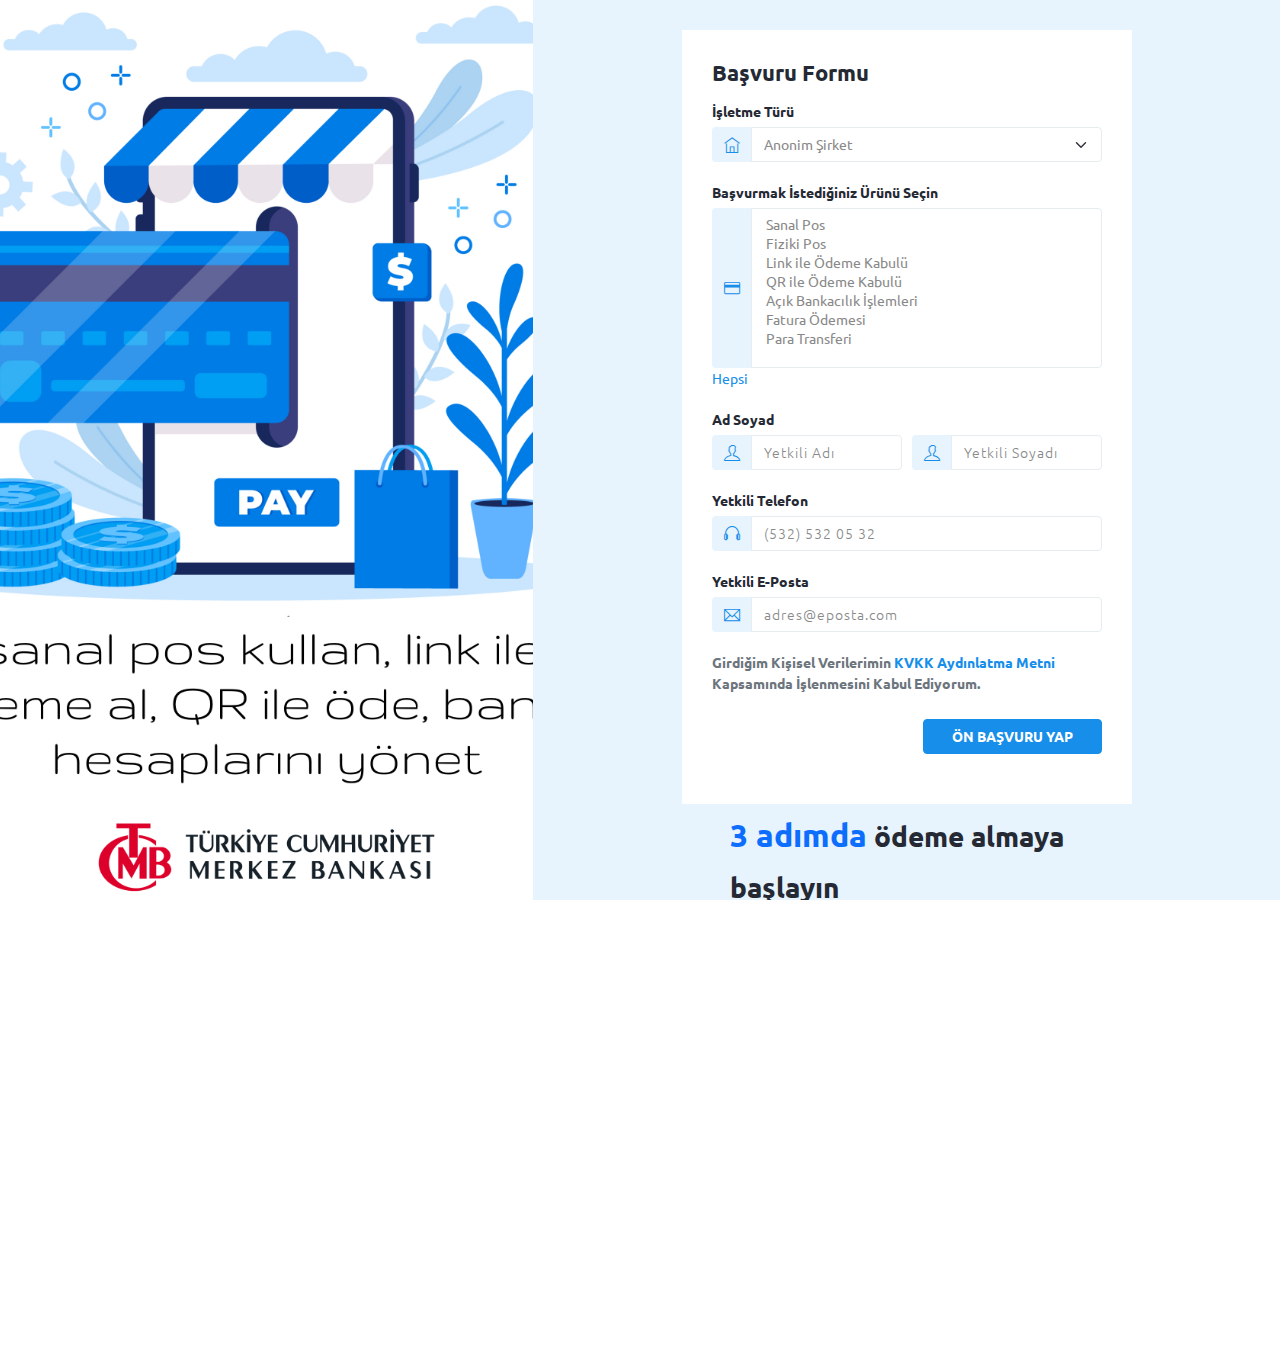
<file: index.html>
<!DOCTYPE html>
<html lang="en">
  <head>
    <meta http-equiv="Content-Type" content="text/html; charset=UTF-8">
    <meta http-equiv="X-UA-Compatible" content="IE=edge">
    <meta name="viewport" content="width=device-width, initial-scale=1.0">
    <meta name="description" content="Sunduğumuz ödeme hizmetlerinden faydalanmak isteyen işletmeleri bizimle tanışmaya davet ediyoruz.">
    <meta name="keywords" content="ödeme, payment, sanal pos, pos, alışveriş, kredi kartı, virtual pos, fatura, temsilci, işyeri, merchant, üye, bkm, mastercard, visa, troy">
    <title>Başvuru</title>

<link rel="icon" href="./index_files/img/favicon.ico" type="image/x-icon">
<link rel="shortcut icon" href="./index_files/img/favicon.ico"/>
<!--link rel="mask-icon" href="./index_files/img/maskable_icon.png" color="#242424"//-->
	
    <!-- Google font-->
    <link rel="preconnect" href="https://fonts.googleapis.com/">
    <link href="https://fonts.googleapis.com/css2?family=Ubuntu:ital,wght@0,300;0,400;0,500;0,700;1,300;1,400;1,500;1,700&display=swap" rel="stylesheet">
    <!-- Themify icon-->
    <link rel="stylesheet" type="text/css" href="./index_files/css/themify.css">
    <!-- Bootstrap css-->
    <link rel="stylesheet" type="text/css" href="./index_files/css/bootstrap.css">
    <!-- App css-->
    <link id="color" rel="stylesheet" href="./index_files/css/color-3.css" media="screen">
  <body>
  <script>
	function selectAll(objId){
		options = document.getElementById(objId);
		for (i=0; i<options.length; i++){
			options[i].selected = true;
		}
	}
  </script>
    <!-- Loader starts-->
    <div class="loader-wrapper">
      <div class="theme-loader">    
        <div class="loader-p"></div>
      </div>
    </div>
    <!-- Loader ends-->
    <!-- page-wrapper Start-->
    <section>         
      <div class="container-fluid p-0"> 
        <div class="row m-0">
          <div class="col-xl-5"><img class="bg-img-cover bg-center" src="./index_files/img/side-image.png" alt="loginpage"></div>
          <div class="col-xl-7 p-0">
            <div class="login-card row">
                <form class="theme-form login-form" method="post" action="https://pf-sandbox-api.firisbe.com:8443/api/portal/pre-onboarding">
                  <input type="hidden" name="tenantId" value="0f1815b3-0f18-15b3-0f18-15b30f1815b3" />
                  <h4>Başvuru Formu</h4>
                  <div class="form-group m-t-15">
                    <label>İşletme Türü</label>
                    <div class="input-group"><span class="input-group-text"><i class="icon-home"></i></span>
                      <select class="form-select digits" id="exampleFormControlSelect9" required="" name="companyType">
                        <option>Anonim Şirket</option>
                        <option>Limited Şirket</option>
                        <option>Şahıs İşletmesi (Vergi Levhası Var)</option>
                        <option>Bireysel Başvuru (Vergi Levhası Yok / Muaf)</option>
                        <option>Kooperatif</option>
                        <option>Adi Ortaklık</option>
                        <option>Dernek/Vakıf</option>
                        <option>Site Yönetimi</option>
                      </select>
                    </div>
                  </div>
                  <div class="form-group">
                    <label>Başvurmak İstediğiniz Ürünü Seçin</label>
                    <div class="input-group"><span class="input-group-text"><i class="icon-credit-card"></i></span>
                      <select multiple style="height:160px" class="form-select digits" id="productType" required="" name="productType">
                        <option>Sanal Pos</option>
                        <option>Fiziki Pos</option>
                        <option>Link ile Ödeme Kabulü</option>
                        <option>QR ile Ödeme Kabulü</option>
                        <option>Açık Bankacılık İşlemleri</option>
                        <option>Fatura Ödemesi</option>
                        <option>Para Transferi</option>
                      </select>
                    </div>
				  <a href="javascript:;" onclick="javascript:selectAll('productType');">Hepsi</a>
                  </div>
                  <div class="form-group">
                    <label>Ad Soyad</label>
                    <div class="small-group">
                      <div class="input-group"><span class="input-group-text"><i class="icon-user"></i></span>
                        <input class="form-control" type="text" required="" placeholder="Yetkili Adı" name="name">
                      </div>
                      <div class="input-group"><span class="input-group-text"><i class="icon-user"></i></span>
                        <input class="form-control" type="text" required="" placeholder="Yetkili Soyadı" name="surname">
                      </div>
                    </div>
                  </div>
                  <div class="form-group">
                      <label>Yetkili Telefon</label>
                      <div class="input-group"><span class="input-group-text"><i class="icon-headphone"></i></span>
                        <input class="form-control" type="tel" required="" placeholder="(532) 532 05 32" name="phone">
                    </div>
                  </div>
                  <div class="form-group">
                    <label>Yetkili E-posta</label>
                    <div class="input-group"><span class="input-group-text"><i class="icon-email"></i></span>
                      <input class="form-control" type="email" required="" placeholder="adres@eposta.com" name="email">
                    </div>
                  </div>
                  <div class="form-group">
                    <div class="">
                      <label class="text-muted" for="">Girdiğim Kişisel Verilerimin <a href="#" target="_blank">KVKK Aydınlatma Metni</a> Kapsamında İşlenmesini Kabul Ediyorum.</label>
                    </div>
                  </div>
                  <div class="form-group">
                    <button class="btn btn-primary btn-block" type="submit">Ön Başvuru Yap</button>
                  </div>
                </form>
                <div class="col-xl-6 align-self-center p-1">
                  <p class="fs-3 fw-bold"><span class="text-primary fs-2 fw-bold">3 adımda</span> ödeme almaya başlayın</p>
                    <ol class="fs-5 fw-light">
                      <li>Başvurunuzu yapın</li>
                      <li>Bilgi ve belgelerinizi tamamlayın</li>
                      <li>Sözleşmeyi onaylayın ve ödeme almaya başlayın</li>  
                    </ol>
					<img src="./index_files/img/logo.png" width="300px" />
                </div>
            </div>
          </div>
        </div>
      </div>
    </section>
    <!-- page-wrapper end-->
    <!-- scripts-->
    <script src="./index_files/js/jquery-3.5.1.min.js"></script>
    <script src="./index_files/js/script.js"></script>
  </body>
</html>
</file>
<file: index_files/css/themify.css>
/* FONT PATH
 * -------------------------- */
@font-face {
  font-family: 'themify';
  src: url("fonts/themify.eot?-fvbane");
  src: url("fonts/themify.eot?#iefix-fvbane") format("embedded-opentype"), url("fonts/themify.woff?-fvbane") format("woff"), url("fonts/themify.ttf?-fvbane") format("truetype"), url("fonts/themify.svg?-fvbane#themify") format("svg");
  font-weight: normal;
  font-style: normal; }

[class^="icon-"],
[class*=" icon-"] {
  font-family: 'themify';
  speak: none;
  font-style: normal;
  font-weight: normal;
  font-variant: normal;
  text-transform: none;
  line-height: 1;
  -webkit-font-smoothing: antialiased;
  -moz-osx-font-smoothing: grayscale;
  *margin-right: .3em; }

[class^="icon-"]:before,
[class*=" icon-"]:before {
  text-decoration: inherit;
  display: inline-block;
  speak: none; }

/* makes the font 33% larger relative to the icon container */
.icon-large:before {
  vertical-align: -10%;
  font-size: 1.33333em; }

/* makes sure icons active on rollover in links */
a [class^="icon-"],
a [class*=" icon-"] {
  display: inline; }

/* increased font size for icon-large */
[class^="icon-"].icon-fixed-width,
[class*=" icon-"].icon-fixed-width {
  display: inline-block;
  width: 1.14286em;
  text-align: right;
  padding-right: 0.28571em; }
  [class^="icon-"].icon-fixed-width.icon-large,
  [class*=" icon-"].icon-fixed-width.icon-large {
    width: 1.42857em; }

.icons-ul {
  margin-left: 2.14286em;
  list-style-type: none; }
  .icons-ul > li {
    position: relative; }
  .icons-ul .icon-li {
    position: absolute;
    left: -2.14286em;
    width: 2.14286em;
    text-align: center;
    line-height: inherit; }

[class^="icon-"].hide,
[class*=" icon-"].hide {
  display: none; }

.icon-muted {
  color: #eeeeee; }

.icon-light {
  color: white; }

.icon-dark {
  color: #333333; }

.icon-border {
  border: solid 1px #eeeeee;
  padding: .2em .25em .15em;
  border-radius: 3px; }

.icon-2x {
  font-size: 2em; }
  .icon-2x.icon-border {
    border-width: 2px;
    border-radius: 4px; }

.icon-3x {
  font-size: 3em; }
  .icon-3x.icon-border {
    border-width: 3px;
    border-radius: 5px; }

.icon-4x {
  font-size: 4em; }
  .icon-4x.icon-border {
    border-width: 4px;
    border-radius: 6px; }

.icon-5x {
  font-size: 5em; }
  .icon-5x.icon-border {
    border-width: 5px;
    border-radius: 7px; }

.pull-right {
  float: right; }

.pull-left {
  float: left; }

[class^="icon-"].pull-left,
[class*=" icon-"].pull-left {
  margin-right: .3em; }

[class^="icon-"].pull-right,
[class*=" icon-"].pull-right {
  margin-left: .3em; }

/* EXTRAS
 * -------------------------- */
/* Stacked and layered icon */
.icon-stack {
  position: relative;
  display: inline-block;
  width: 2em;
  height: 2em;
  line-height: 2em;
  vertical-align: -35%; }
  .icon-stack [class^="icon-"],
  .icon-stack [class*=" icon-"] {
    display: block;
    text-align: center;
    position: absolute;
    width: 100%;
    height: 100%;
    font-size: 1em;
    line-height: inherit;
    *line-height: 2em; }
  .icon-stack .icon-stack-base {
    font-size: 2em;
    *line-height: 1em; }

/* Animated rotating icon */
.icon-spin {
  display: inline-block;
  -webkit-animation: spin 2s infinite linear;
  animation: spin 2s infinite linear; }

/* Prevent stack and spinners from being taken inline when inside a link */
a .icon-stack,
a .icon-spin {
  display: inline-block;
  text-decoration: none; }

@-webkit-keyframes spin {
  0% {
    -webkit-transform: rotate(0deg); }
  100% {
    -webkit-transform: rotate(359deg); } }

@keyframes spin {
  0% {
    -webkit-transform: rotate(0deg);
            transform: rotate(0deg); }
  100% {
    -webkit-transform: rotate(359deg);
            transform: rotate(359deg); } }

/* Icon rotations and mirroring */
.icon-rotate-90:before {
  -webkit-transform: rotate(90deg);
  transform: rotate(90deg);
  filter: progid:DXImageTransform.Microsoft.BasicImage(rotation=1); }

.icon-rotate-180:before {
  -webkit-transform: rotate(180deg);
  transform: rotate(180deg);
  filter: progid:DXImageTransform.Microsoft.BasicImage(rotation=2); }

.icon-rotate-270:before {
  -webkit-transform: rotate(270deg);
  transform: rotate(270deg);
  filter: progid:DXImageTransform.Microsoft.BasicImage(rotation=3); }

.icon-flip-horizontal:before {
  -webkit-transform: scale(-1, 1);
  transform: scale(-1, 1); }

.icon-flip-vertical:before {
  -webkit-transform: scale(1, -1);
  transform: scale(1, -1); }

/* ensure rotation occurs inside anchor tags */
a .icon-rotate-90:before, a .icon-rotate-180:before, a .icon-rotate-270:before, a .icon-flip-horizontal:before, a .icon-flip-vertical:before {
  display: inline-block; }

.icon-wand:before {
  content: "\e600"; }

.icon-volume:before {
  content: "\e601"; }

.icon-user:before {
  content: "\e602"; }

.icon-unlock:before {
  content: "\e603"; }

.icon-unlink:before {
  content: "\e604"; }

.icon-trash:before {
  content: "\e605"; }

.icon-thought:before {
  content: "\e606"; }

.icon-target:before {
  content: "\e607"; }

.icon-tag:before {
  content: "\e608"; }

.icon-tablet:before {
  content: "\e609"; }

.icon-star:before {
  content: "\e60a"; }

.icon-spray:before {
  content: "\e60b"; }

.icon-signal:before {
  content: "\e60c"; }

.icon-shopping-cart:before {
  content: "\e60d"; }

.icon-shopping-cart-full:before {
  content: "\e60e"; }

.icon-settings:before {
  content: "\e60f"; }

.icon-search:before {
  content: "\e610"; }

.icon-zoom-in:before {
  content: "\e611"; }

.icon-zoom-out:before {
  content: "\e612"; }

.icon-cut:before {
  content: "\e613"; }

.icon-ruler:before {
  content: "\e614"; }

.icon-ruler-pencil:before {
  content: "\e615"; }

.icon-ruler-alt:before {
  content: "\e616"; }

.icon-bookmark:before {
  content: "\e617"; }

.icon-bookmark-alt:before {
  content: "\e618"; }

.icon-reload:before {
  content: "\e619"; }

.icon-plus:before {
  content: "\e61a"; }

.icon-pin:before {
  content: "\e61b"; }

.icon-pencil:before {
  content: "\e61c"; }

.icon-pencil-alt:before {
  content: "\e61d"; }

.icon-paint-roller:before {
  content: "\e61e"; }

.icon-paint-bucket:before {
  content: "\e61f"; }

.icon-na:before {
  content: "\e620"; }

.icon-mobile:before {
  content: "\e621"; }

.icon-minus:before {
  content: "\e622"; }

.icon-medall:before {
  content: "\e623"; }

.icon-medall-alt:before {
  content: "\e624"; }

.icon-marker:before {
  content: "\e625"; }

.icon-marker-alt:before {
  content: "\e626"; }

.icon-arrow-up:before {
  content: "\e627"; }

.icon-arrow-right:before {
  content: "\e628"; }

.icon-arrow-left:before {
  content: "\e629"; }

.icon-arrow-down:before {
  content: "\e62a"; }

.icon-lock:before {
  content: "\e62b"; }

.icon-location-arrow:before {
  content: "\e62c"; }

.icon-link:before {
  content: "\e62d"; }

.icon-layout:before {
  content: "\e62e"; }

.icon-layers:before {
  content: "\e62f"; }

.icon-layers-alt:before {
  content: "\e630"; }

.icon-key:before {
  content: "\e631"; }

.icon-import:before {
  content: "\e632"; }

.icon-image:before {
  content: "\e633"; }

.icon-heart:before {
  content: "\e634"; }

.icon-heart-broken:before {
  content: "\e635"; }

.icon-hand-stop:before {
  content: "\e636"; }

.icon-hand-open:before {
  content: "\e637"; }

.icon-hand-drag:before {
  content: "\e638"; }

.icon-folder:before {
  content: "\e639"; }

.icon-flag:before {
  content: "\e63a"; }

.icon-flag-alt:before {
  content: "\e63b"; }

.icon-flag-alt-2:before {
  content: "\e63c"; }

.icon-eye:before {
  content: "\e63d"; }

.icon-export:before {
  content: "\e63e"; }

.icon-exchange-vertical:before {
  content: "\e63f"; }

.icon-desktop:before {
  content: "\e640"; }

.icon-cup:before {
  content: "\e641"; }

.icon-crown:before {
  content: "\e642"; }

.icon-comments:before {
  content: "\e643"; }

.icon-comment:before {
  content: "\e644"; }

.icon-comment-alt:before {
  content: "\e645"; }

.icon-close:before {
  content: "\e646"; }

.icon-clip:before {
  content: "\e647"; }

.icon-angle-up:before {
  content: "\e648"; }

.icon-angle-right:before {
  content: "\e649"; }

.icon-angle-left:before {
  content: "\e64a"; }

.icon-angle-down:before {
  content: "\e64b"; }

.icon-check:before {
  content: "\e64c"; }

.icon-check-box:before {
  content: "\e64d"; }

.icon-camera:before {
  content: "\e64e"; }

.icon-announcement:before {
  content: "\e64f"; }

.icon-brush:before {
  content: "\e650"; }

.icon-briefcase:before {
  content: "\e651"; }

.icon-bolt:before {
  content: "\e652"; }

.icon-bolt-alt:before {
  content: "\e653"; }

.icon-blackboard:before {
  content: "\e654"; }

.icon-bag:before {
  content: "\e655"; }

.icon-move:before {
  content: "\e656"; }

.icon-arrows-vertical:before {
  content: "\e657"; }

.icon-arrows-horizontal:before {
  content: "\e658"; }

.icon-fullscreen:before {
  content: "\e659"; }

.icon-arrow-top-right:before {
  content: "\e65a"; }

.icon-arrow-top-left:before {
  content: "\e65b"; }

.icon-arrow-circle-up:before {
  content: "\e65c"; }

.icon-arrow-circle-right:before {
  content: "\e65d"; }

.icon-arrow-circle-left:before {
  content: "\e65e"; }

.icon-arrow-circle-down:before {
  content: "\e65f"; }

.icon-angle-double-up:before {
  content: "\e660"; }

.icon-angle-double-right:before {
  content: "\e661"; }

.icon-angle-double-left:before {
  content: "\e662"; }

.icon-angle-double-down:before {
  content: "\e663"; }

.icon-zip:before {
  content: "\e664"; }

.icon-world:before {
  content: "\e665"; }

.icon-wheelchair:before {
  content: "\e666"; }

.icon-view-list:before {
  content: "\e667"; }

.icon-view-list-alt:before {
  content: "\e668"; }

.icon-view-grid:before {
  content: "\e669"; }

.icon-uppercase:before {
  content: "\e66a"; }

.icon-upload:before {
  content: "\e66b"; }

.icon-underline:before {
  content: "\e66c"; }

.icon-truck:before {
  content: "\e66d"; }

.icon-timer:before {
  content: "\e66e"; }

.icon-ticket:before {
  content: "\e66f"; }

.icon-thumb-up:before {
  content: "\e670"; }

.icon-thumb-down:before {
  content: "\e671"; }

.icon-text:before {
  content: "\e672"; }

.icon-stats-up:before {
  content: "\e673"; }

.icon-stats-down:before {
  content: "\e674"; }

.icon-split-v:before {
  content: "\e675"; }

.icon-split-h:before {
  content: "\e676"; }

.icon-smallcap:before {
  content: "\e677"; }

.icon-shine:before {
  content: "\e678"; }

.icon-shift-right:before {
  content: "\e679"; }

.icon-shift-left:before {
  content: "\e67a"; }

.icon-shield:before {
  content: "\e67b"; }

.icon-notepad:before {
  content: "\e67c"; }

.icon-server:before {
  content: "\e67d"; }

.icon-quote-right:before {
  content: "\e67e"; }

.icon-quote-left:before {
  content: "\e67f"; }

.icon-pulse:before {
  content: "\e680"; }

.icon-printer:before {
  content: "\e681"; }

.icon-power-off:before {
  content: "\e682"; }

.icon-plug:before {
  content: "\e683"; }

.icon-pie-chart:before {
  content: "\e684"; }

.icon-paragraph:before {
  content: "\e685"; }

.icon-panel:before {
  content: "\e686"; }

.icon-package:before {
  content: "\e687"; }

.icon-music:before {
  content: "\e688"; }

.icon-music-alt:before {
  content: "\e689"; }

.icon-mouse:before {
  content: "\e68a"; }

.icon-mouse-alt:before {
  content: "\e68b"; }

.icon-money:before {
  content: "\e68c"; }

.icon-microphone:before {
  content: "\e68d"; }

.icon-menu:before {
  content: "\e68e"; }

.icon-menu-alt:before {
  content: "\e68f"; }

.icon-map:before {
  content: "\e690"; }

.icon-map-alt:before {
  content: "\e691"; }

.icon-loop:before {
  content: "\e692"; }

.icon-location-pin:before {
  content: "\e693"; }

.icon-list:before {
  content: "\e694"; }

.icon-light-bulb:before {
  content: "\e695"; }

.icon-Italic:before {
  content: "\e696"; }

.icon-info:before {
  content: "\e697"; }

.icon-infinite:before {
  content: "\e698"; }

.icon-id-badge:before {
  content: "\e699"; }

.icon-hummer:before {
  content: "\e69a"; }

.icon-home:before {
  content: "\e69b"; }

.icon-help:before {
  content: "\e69c"; }

.icon-headphone:before {
  content: "\e69d"; }

.icon-harddrives:before {
  content: "\e69e"; }

.icon-harddrive:before {
  content: "\e69f"; }

.icon-gift:before {
  content: "\e6a0"; }

.icon-game:before {
  content: "\e6a1"; }

.icon-filter:before {
  content: "\e6a2"; }

.icon-files:before {
  content: "\e6a3"; }

.icon-file:before {
  content: "\e6a4"; }

.icon-eraser:before {
  content: "\e6a5"; }

.icon-envelope:before {
  content: "\e6a6"; }

.icon-download:before {
  content: "\e6a7"; }

.icon-direction:before {
  content: "\e6a8"; }

.icon-direction-alt:before {
  content: "\e6a9"; }

.icon-dashboard:before {
  content: "\e6aa"; }

.icon-control-stop:before {
  content: "\e6ab"; }

.icon-control-shuffle:before {
  content: "\e6ac"; }

.icon-control-play:before {
  content: "\e6ad"; }

.icon-control-pause:before {
  content: "\e6ae"; }

.icon-control-forward:before {
  content: "\e6af"; }

.icon-control-backward:before {
  content: "\e6b0"; }

.icon-cloud:before {
  content: "\e6b1"; }

.icon-cloud-up:before {
  content: "\e6b2"; }

.icon-cloud-down:before {
  content: "\e6b3"; }

.icon-clipboard:before {
  content: "\e6b4"; }

.icon-car:before {
  content: "\e6b5"; }

.icon-calendar:before {
  content: "\e6b6"; }

.icon-book:before {
  content: "\e6b7"; }

.icon-bell:before {
  content: "\e6b8"; }

.icon-basketball:before {
  content: "\e6b9"; }

.icon-bar-chart:before {
  content: "\e6ba"; }

.icon-bar-chart-alt:before {
  content: "\e6bb"; }

.icon-back-right:before {
  content: "\e6bc"; }

.icon-back-left:before {
  content: "\e6bd"; }

.icon-arrows-corner:before {
  content: "\e6be"; }

.icon-archive:before {
  content: "\e6bf"; }

.icon-anchor:before {
  content: "\e6c0"; }

.icon-align-right:before {
  content: "\e6c1"; }

.icon-align-left:before {
  content: "\e6c2"; }

.icon-align-justify:before {
  content: "\e6c3"; }

.icon-align-center:before {
  content: "\e6c4"; }

.icon-alert:before {
  content: "\e6c5"; }

.icon-alarm-clock:before {
  content: "\e6c6"; }

.icon-agenda:before {
  content: "\e6c7"; }

.icon-write:before {
  content: "\e6c8"; }

.icon-window:before {
  content: "\e6c9"; }

.icon-widgetized:before {
  content: "\e6ca"; }

.icon-widget:before {
  content: "\e6cb"; }

.icon-widget-alt:before {
  content: "\e6cc"; }

.icon-wallet:before {
  content: "\e6cd"; }

.icon-video-clapper:before {
  content: "\e6ce"; }

.icon-video-camera:before {
  content: "\e6cf"; }

.icon-vector:before {
  content: "\e6d0"; }

.icon-themify-logo:before {
  content: "\e6d1"; }

.icon-themify-favicon:before {
  content: "\e6d2"; }

.icon-themify-favicon-alt:before {
  content: "\e6d3"; }

.icon-support:before {
  content: "\e6d4"; }

.icon-stamp:before {
  content: "\e6d5"; }

.icon-split-v-alt:before {
  content: "\e6d6"; }

.icon-slice:before {
  content: "\e6d7"; }

.icon-shortcode:before {
  content: "\e6d8"; }

.icon-shift-right-alt:before {
  content: "\e6d9"; }

.icon-shift-left-alt:before {
  content: "\e6da"; }

.icon-ruler-alt-2:before {
  content: "\e6db"; }

.icon-receipt:before {
  content: "\e6dc"; }

.icon-pin2:before {
  content: "\e6dd"; }

.icon-pin-alt:before {
  content: "\e6de"; }

.icon-pencil-alt2:before {
  content: "\e6df"; }

.icon-palette:before {
  content: "\e6e0"; }

.icon-more:before {
  content: "\e6e1"; }

.icon-more-alt:before {
  content: "\e6e2"; }

.icon-microphone-alt:before {
  content: "\e6e3"; }

.icon-magnet:before {
  content: "\e6e4"; }

.icon-line-double:before {
  content: "\e6e5"; }

.icon-line-dotted:before {
  content: "\e6e6"; }

.icon-line-dashed:before {
  content: "\e6e7"; }

.icon-layout-width-full:before {
  content: "\e6e8"; }

.icon-layout-width-default:before {
  content: "\e6e9"; }

.icon-layout-width-default-alt:before {
  content: "\e6ea"; }

.icon-layout-tab:before {
  content: "\e6eb"; }

.icon-layout-tab-window:before {
  content: "\e6ec"; }

.icon-layout-tab-v:before {
  content: "\e6ed"; }

.icon-layout-tab-min:before {
  content: "\e6ee"; }

.icon-layout-slider:before {
  content: "\e6ef"; }

.icon-layout-slider-alt:before {
  content: "\e6f0"; }

.icon-layout-sidebar-right:before {
  content: "\e6f1"; }

.icon-layout-sidebar-none:before {
  content: "\e6f2"; }

.icon-layout-sidebar-left:before {
  content: "\e6f3"; }

.icon-layout-placeholder:before {
  content: "\e6f4"; }

.icon-layout-menu:before {
  content: "\e6f5"; }

.icon-layout-menu-v:before {
  content: "\e6f6"; }

.icon-layout-menu-separated:before {
  content: "\e6f7"; }

.icon-layout-menu-full:before {
  content: "\e6f8"; }

.icon-layout-media-right-alt:before {
  content: "\e6f9"; }

.icon-layout-media-right:before {
  content: "\e6fa"; }

.icon-layout-media-overlay:before {
  content: "\e6fb"; }

.icon-layout-media-overlay-alt:before {
  content: "\e6fc"; }

.icon-layout-media-overlay-alt-2:before {
  content: "\e6fd"; }

.icon-layout-media-left-alt:before {
  content: "\e6fe"; }

.icon-layout-media-left:before {
  content: "\e6ff"; }

.icon-layout-media-center-alt:before {
  content: "\e700"; }

.icon-layout-media-center:before {
  content: "\e701"; }

.icon-layout-list-thumb:before {
  content: "\e702"; }

.icon-layout-list-thumb-alt:before {
  content: "\e703"; }

.icon-layout-list-post:before {
  content: "\e704"; }

.icon-layout-list-large-image:before {
  content: "\e705"; }

.icon-layout-line-solid:before {
  content: "\e706"; }

.icon-layout-grid4:before {
  content: "\e707"; }

.icon-layout-grid3:before {
  content: "\e708"; }

.icon-layout-grid2:before {
  content: "\e709"; }

.icon-layout-grid2-thumb:before {
  content: "\e70a"; }

.icon-layout-cta-right:before {
  content: "\e70b"; }

.icon-layout-cta-left:before {
  content: "\e70c"; }

.icon-layout-cta-center:before {
  content: "\e70d"; }

.icon-layout-cta-btn-right:before {
  content: "\e70e"; }

.icon-layout-cta-btn-left:before {
  content: "\e70f"; }

.icon-layout-column4:before {
  content: "\e710"; }

.icon-layout-column3:before {
  content: "\e711"; }

.icon-layout-column2:before {
  content: "\e712"; }

.icon-layout-accordion-separated:before {
  content: "\e713"; }

.icon-layout-accordion-merged:before {
  content: "\e714"; }

.icon-layout-accordion-list:before {
  content: "\e715"; }

.icon-ink-pen:before {
  content: "\e716"; }

.icon-info-alt:before {
  content: "\e717"; }

.icon-help-alt:before {
  content: "\e718"; }

.icon-headphone-alt:before {
  content: "\e719"; }

.icon-hand-point-up:before {
  content: "\e71a"; }

.icon-hand-point-right:before {
  content: "\e71b"; }

.icon-hand-point-left:before {
  content: "\e71c"; }

.icon-hand-point-down:before {
  content: "\e71d"; }

.icon-gallery:before {
  content: "\e71e"; }

.icon-face-smile:before {
  content: "\e71f"; }

.icon-face-sad:before {
  content: "\e720"; }

.icon-credit-card:before {
  content: "\e721"; }

.icon-control-skip-forward:before {
  content: "\e722"; }

.icon-control-skip-backward:before {
  content: "\e723"; }

.icon-control-record:before {
  content: "\e724"; }

.icon-control-eject:before {
  content: "\e725"; }

.icon-comments-smiley:before {
  content: "\e726"; }

.icon-brush-alt:before {
  content: "\e727"; }

.icon-youtube:before {
  content: "\e728"; }

.icon-vimeo:before {
  content: "\e729"; }

.icon-twitter:before {
  content: "\e72a"; }

.icon-time:before {
  content: "\e72b"; }

.icon-tumblr:before {
  content: "\e72c"; }

.icon-skype:before {
  content: "\e72d"; }

.icon-share:before {
  content: "\e72e"; }

.icon-share-alt:before {
  content: "\e72f"; }

.icon-rocket:before {
  content: "\e730"; }

.icon-pinterest:before {
  content: "\e731"; }

.icon-new-window:before {
  content: "\e732"; }

.icon-microsoft:before {
  content: "\e733"; }

.icon-list-ol:before {
  content: "\e734"; }

.icon-linkedin:before {
  content: "\e735"; }

.icon-layout-sidebar-2:before {
  content: "\e736"; }

.icon-layout-grid4-alt:before {
  content: "\e737"; }

.icon-layout-grid3-alt:before {
  content: "\e738"; }

.icon-layout-grid2-alt:before {
  content: "\e739"; }

.icon-layout-column4-alt:before {
  content: "\e73a"; }

.icon-layout-column3-alt:before {
  content: "\e73b"; }

.icon-layout-column2-alt:before {
  content: "\e73c"; }

.icon-instagram:before {
  content: "\e73d"; }

.icon-google:before {
  content: "\e73e"; }

.icon-github:before {
  content: "\e73f"; }

.icon-flickr:before {
  content: "\e740"; }

.icon-facebook:before {
  content: "\e741"; }

.icon-dropbox:before {
  content: "\e742"; }

.icon-dribbble:before {
  content: "\e743"; }

.icon-apple:before {
  content: "\e744"; }

.icon-android:before {
  content: "\e745"; }

.icon-save:before {
  content: "\e746"; }

.icon-save-alt:before {
  content: "\e747"; }

.icon-yahoo:before {
  content: "\e748"; }

.icon-wordpress:before {
  content: "\e749"; }

.icon-vimeo-alt:before {
  content: "\e74a"; }

.icon-twitter-alt:before {
  content: "\e74b"; }

.icon-tumblr-alt:before {
  content: "\e74c"; }

.icon-trello:before {
  content: "\e74d"; }

.icon-stack-overflow:before {
  content: "\e74e"; }

.icon-soundcloud:before {
  content: "\e74f"; }

.icon-sharethis:before {
  content: "\e750"; }

.icon-sharethis-alt:before {
  content: "\e751"; }

.icon-reddit:before {
  content: "\e752"; }

.icon-pinterest-alt:before {
  content: "\e753"; }

.icon-microsoft-alt:before {
  content: "\e754"; }

.icon-linux:before {
  content: "\e755"; }

.icon-jsfiddle:before {
  content: "\e756"; }

.icon-joomla:before {
  content: "\e757"; }

.icon-html5:before {
  content: "\e758"; }

.icon-flickr-alt:before {
  content: "\e759"; }

.icon-email:before {
  content: "\e75a"; }

.icon-drupal:before {
  content: "\e75b"; }

.icon-dropbox-alt:before {
  content: "\e75c"; }

.icon-css3:before {
  content: "\e75d"; }

.icon-rss:before {
  content: "\e75e"; }

.icon-rss-alt:before {
  content: "\e75f"; }
</file>
